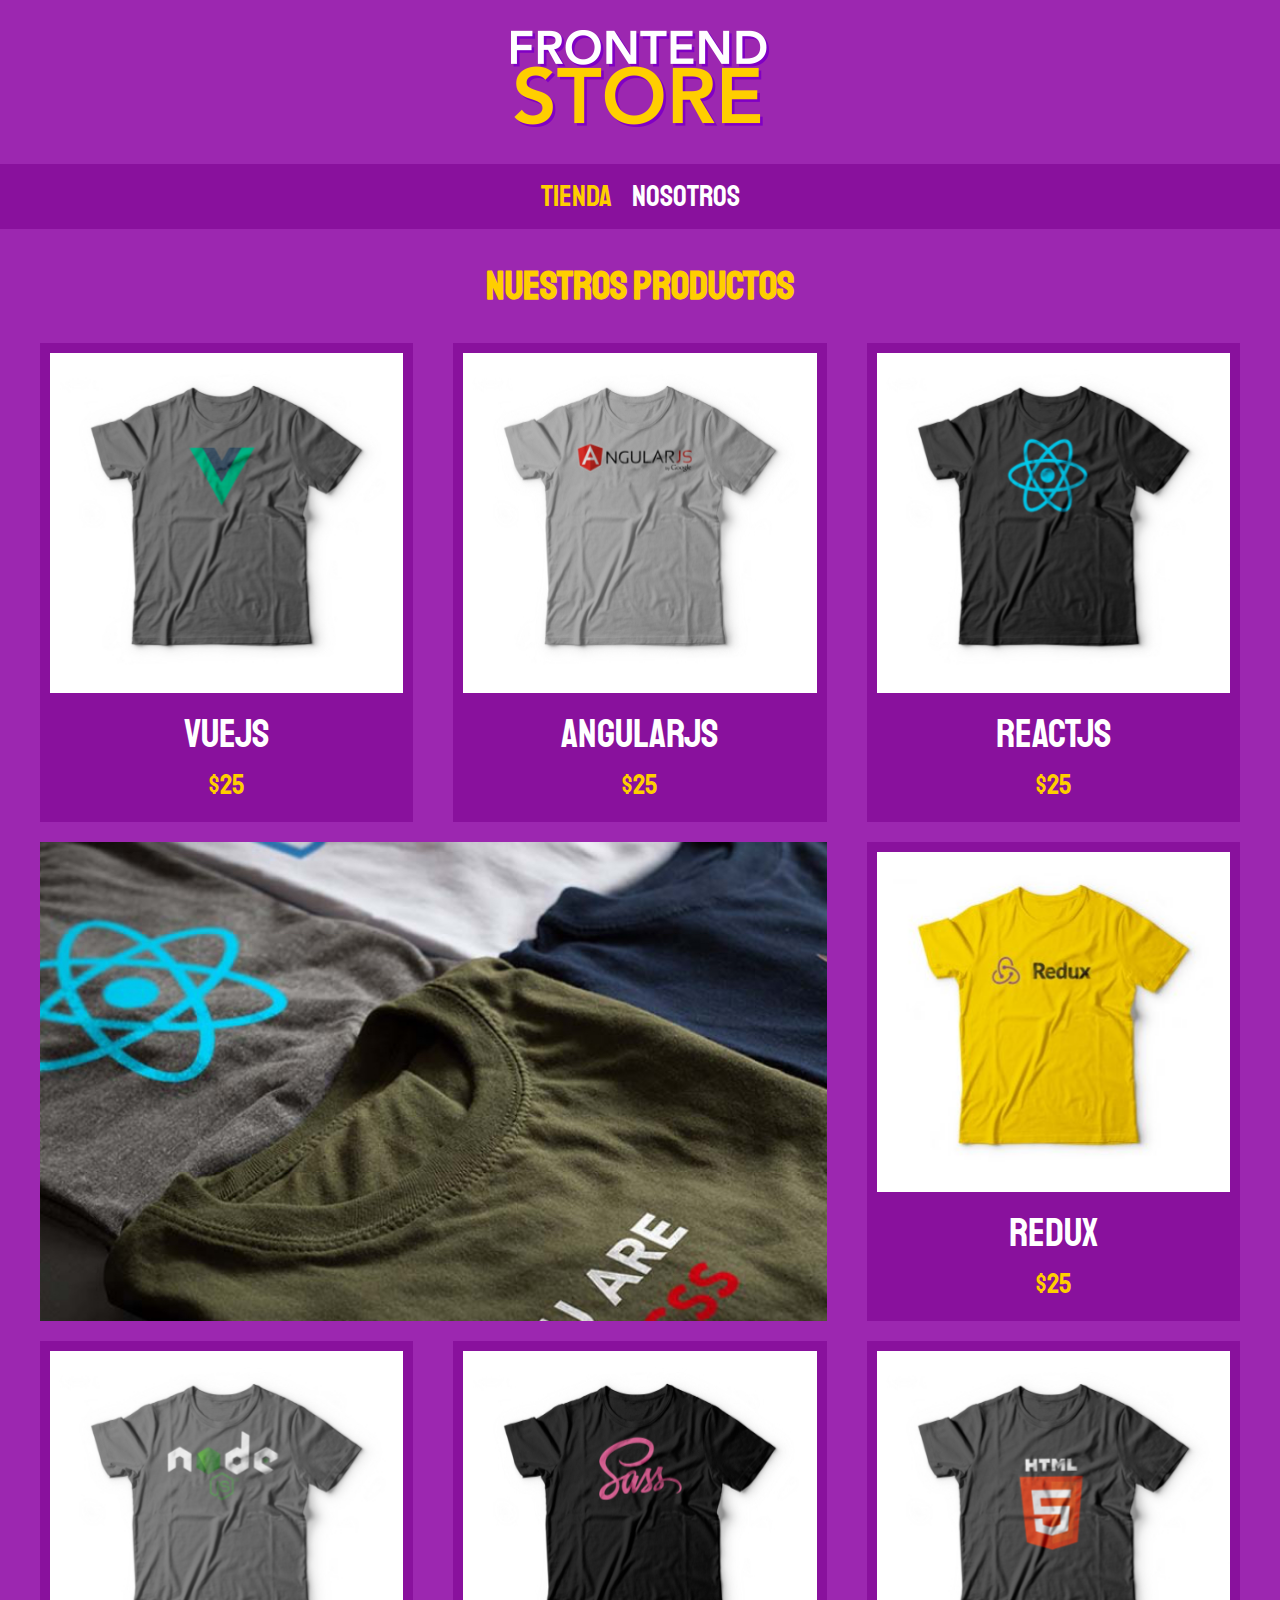
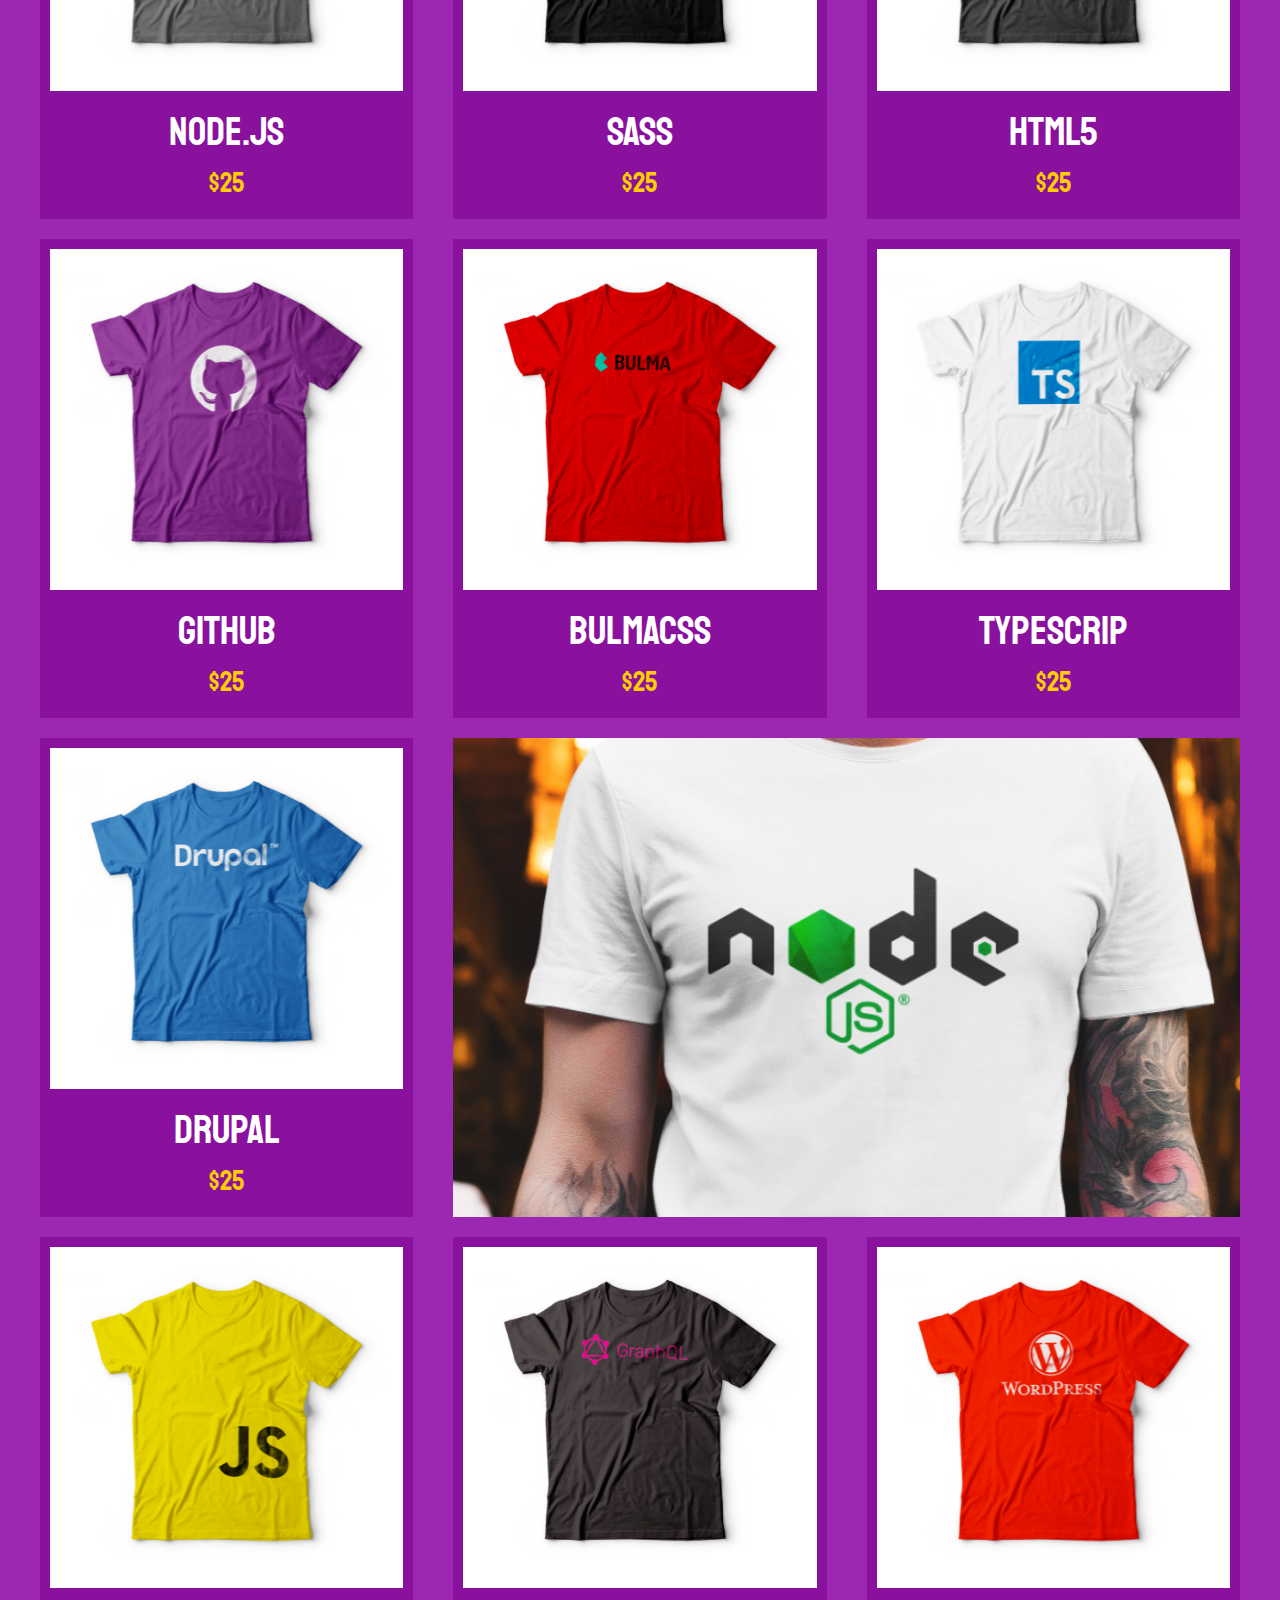
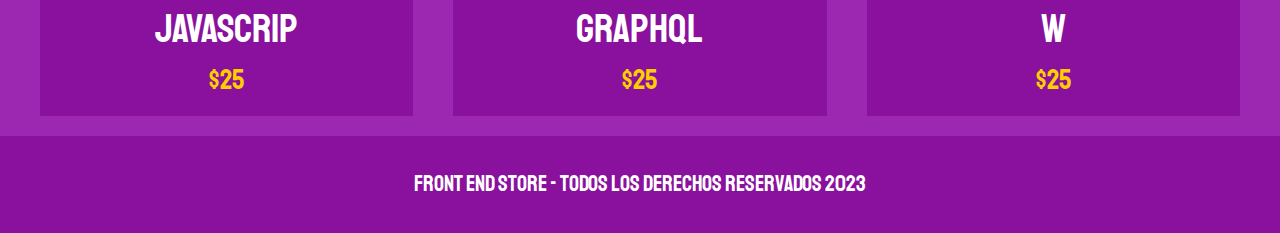
<file: index.html>
<!DOCTYPE html>
<html lang="en">
<head>
    <meta charset="UTF-8">
    <meta name="viewport" content="width=device-width, initial-scale=1.0">
    <title>FontEnd Store</title>
    <link rel="stylesheet" href="css/normalize.css">
    <link href="https://fonts.googleapis.com/css2?family=Staatliches&display=swap" rel="stylesheet">
    <link rel="stylesheet" href="css/styles.css">
    
</head>
<body>
    <header class="header">
        <a href="index.html">
            <img class="header__logo" src="img/logo.png" alt="Logotipo">
        </a>
    </header>
        <nav class="navegacion">
            <a class="navegacion__enlace navegacion__enlace--activo" href="index.html">tienda</a>
            <a class="navegacion__enlace" href="nosotros.html">nosotros</a>
        </nav>
        <main class="contenedor">
                <h1>nuestros productos</h1>
            <div class="grid">
                <div class="producto">
                    <a href="productos.html">
                        <img class="producto__imagen" src="img/1.jpg" alt="imagen camisa">
                        <div class="producto__informacion">
                            <p class="producto__nombre">vuejs</p>
                            <p class="producto__precio">$25</p>    
                        </div>
                    </a>
                </div><!--clase de producto-->
                <div class="producto">
                    <a href="productos.html">
                        <img class="producto__imagen" src="img/2.jpg" alt="imagen camisa">
                        <div class="producto__informacion">
                            <p class="producto__nombre">angularjs</p>
                            <p class="producto__precio">$25</p>    
                        </div>
                    </a>
                </div><!--clase de producto-->
                <div class="producto">
                    <a href="productos.html">
                        <img class="producto__imagen" src="img/3.jpg" alt="imagen camisa">
                        <div class="producto__informacion">
                            <p class="producto__nombre">reactjs</p>
                            <p class="producto__precio">$25</p>    
                        </div>
                    </a>
                </div><!--clase de producto-->
                <div class="producto">
                    <a href="productos.html">
                        <img class="producto__imagen" src="img/4.jpg" alt="imagen camisa">
                        <div class="producto__informacion">
                            <p class="producto__nombre">redux</p>
                            <p class="producto__precio">$25</p>    
                        </div>
                    </a>
                </div><!--clase de producto-->
                <div class="producto">
                    <a href="productos.html">
                        <img class="producto__imagen" src="img/5.jpg" alt="imagen camisa">
                        <div class="producto__informacion">
                            <p class="producto__nombre">node.js</p>
                            <p class="producto__precio">$25</p>    
                        </div>
                    </a>
                </div><!--clase de producto-->
                <div class="producto">
                    <a href="productos.html">
                        <img class="producto__imagen" src="img/6.jpg" alt="imagen camisa">
                        <div class="producto__informacion">
                            <p class="producto__nombre">sass</p>
                            <p class="producto__precio">$25</p>    
                        </div>
                    </a>
                </div><!--clase de producto-->
                <div class="producto">
                    <a href="productos.html">
                        <img class="producto__imagen" src="img/7.jpg" alt="imagen camisa">
                        <div class="producto__informacion">
                            <p class="producto__nombre">html5</p>
                            <p class="producto__precio">$25</p>    
                        </div>
                    </a>
                </div><!--clase de producto-->
                <div class="producto">
                    <a href="productos.html">
                        <img class="producto__imagen" src="img/8.jpg" alt="imagen camisa">
                        <div class="producto__informacion">
                            <p class="producto__nombre">github</p>
                            <p class="producto__precio">$25</p>    
                        </div>
                    </a>
                </div><!--clase de producto-->
                <div class="producto">
                    <a href="productos.html">
                        <img class="producto__imagen" src="img/9.jpg" alt="imagen camisa">
                        <div class="producto__informacion">
                            <p class="producto__nombre">bulmacss</p>
                            <p class="producto__precio">$25</p>    
                        </div>
                    </a>
                </div><!--clase de producto-->
                <div class="producto">
                    <a href="productos.html">
                        <img class="producto__imagen" src="img/10.jpg" alt="imagen camisa">
                        <div class="producto__informacion">
                            <p class="producto__nombre">typescrip</p>
                            <p class="producto__precio">$25</p>    
                        </div>
                    </a>
                </div><!--clase de producto-->
                <div class="producto">
                    <a href="productos.html">
                        <img class="producto__imagen" src="img/11.jpg" alt="imagen camisa">
                        <div class="producto__informacion">
                            <p class="producto__nombre">drupal</p>
                            <p class="producto__precio">$25</p>    
                        </div>
                    </a>
                </div><!--clase de producto-->
                <div class="producto">
                    <a href="productos.html">
                        <img class="producto__imagen" src="img/12.jpg" alt="imagen camisa">
                        <div class="producto__informacion">
                            <p class="producto__nombre">javascrip</p>
                            <p class="producto__precio">$25</p>    
                        </div>
                    </a>
                </div><!--clase de producto-->
                <div class="producto">
                    <a href="productos.html">
                        <img class="producto__imagen" src="img/13.jpg" alt="imagen camisa">
                        <div class="producto__informacion">
                            <p class="producto__nombre">graphql</p>
                            <p class="producto__precio">$25</p>    
                        </div>
                    </a>
                </div><!--clase de producto-->
                <div class="producto">
                    <a href="productos.html">
                        <img class="producto__imagen" src="img/14.jpg" alt="imagen camisa">
                        <div class="producto__informacion">
                            <p class="producto__nombre">w</p>
                            <p class="producto__precio">$25</p>    
                        </div>
                    </a>
                </div><!--clase de producto-->
                
                <div class="grafico grafico--camisas"></div>
                <div class="grafico grafico--node"></div>
            </div>
        </main>
    
    <footer class="footer">
        <p class="footer__texto">Front End Store - Todos los derechos reservados 2023</p>
    </footer>
    
</body>
</html>
</file>
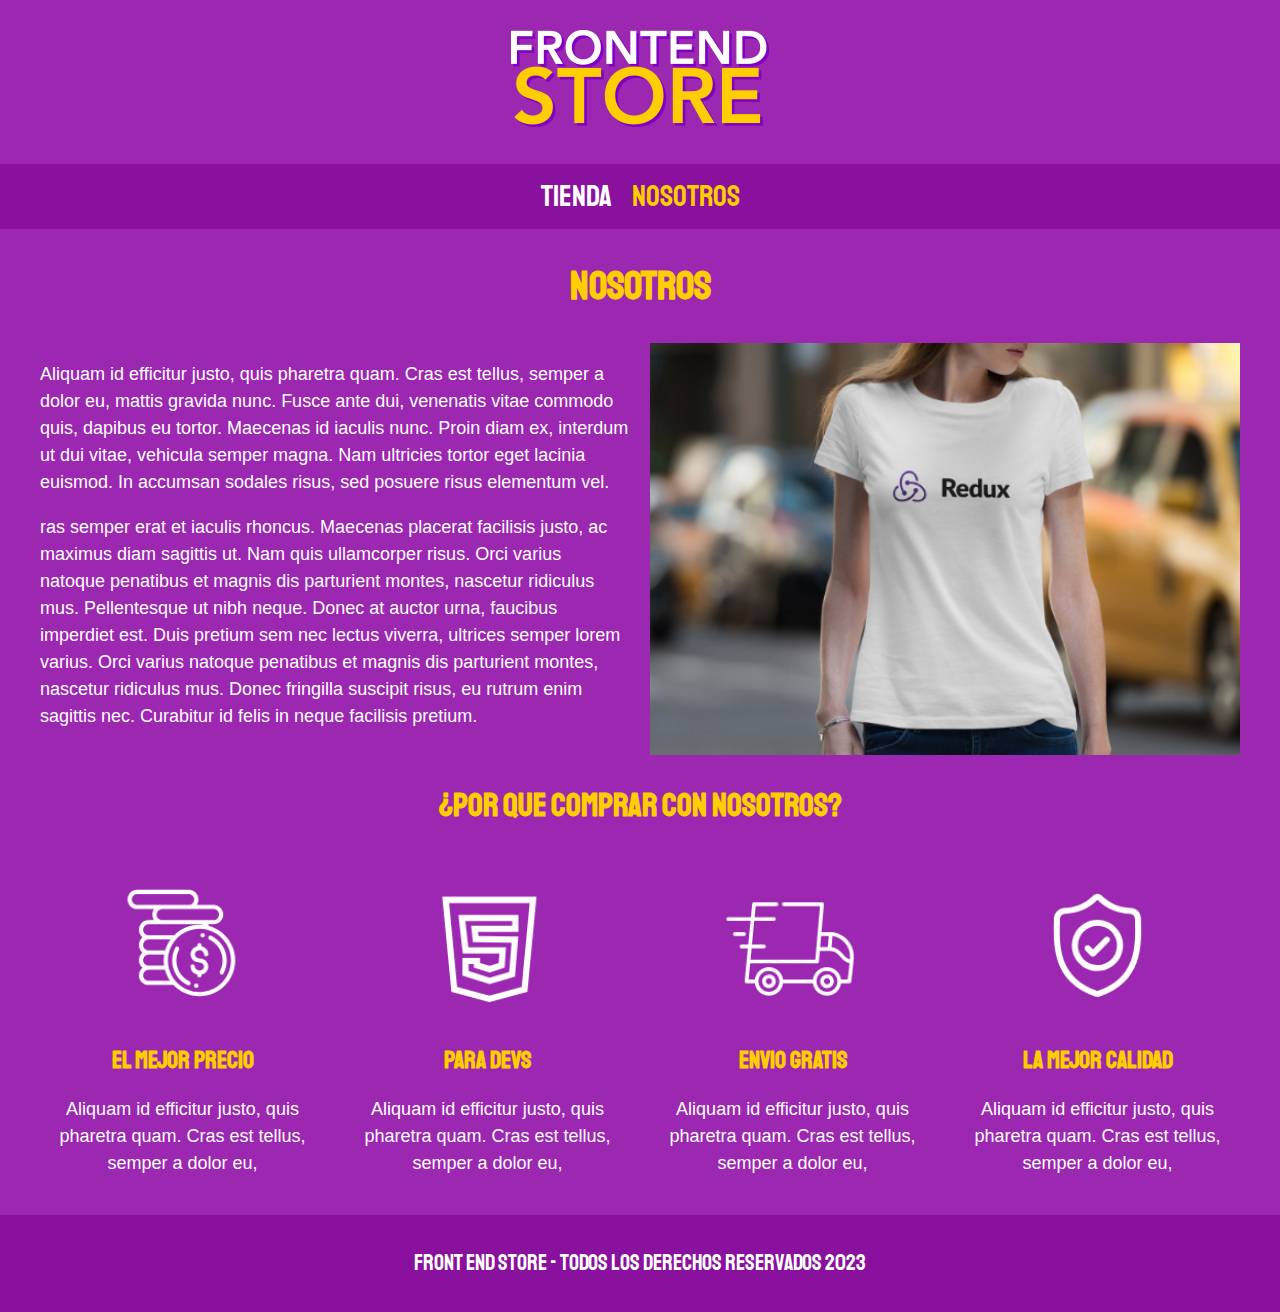
<file: nosotros.html>
<!DOCTYPE html>
<html lang="en">
<head>
    <meta charset="UTF-8">
    <meta name="viewport" content="width=device-width, initial-scale=1.0">
    <title>FontEnd Store</title>
    <link rel="stylesheet" href="css/normalize.css">
    <link href="https://fonts.googleapis.com/css2?family=Staatliches&display=swap" rel="stylesheet">
    <link rel="stylesheet" href="css/styles.css">
</head>
<body>
    <header class="header">
        <a href="index.html">
            <img class="header__logo" class="bloque__imagen" src="img/logo.png" alt="Logotipo">
        </a>
    </header>
        <nav class="navegacion">
            <a class="navegacion__enlace" href="index.html">tienda</a>
            <a class="navegacion__enlace navegacion__enlace--activo" href="#">nosotros</a>
        </nav>
        <main class="contenedor">
            <h1>nosotros</h1>
                <div class="nosotros">
                    <div class="nosotros__contenido">
                        <p>Aliquam id efficitur justo, quis pharetra quam. Cras est tellus, semper a dolor eu, mattis gravida nunc. Fusce ante dui, venenatis vitae commodo quis, dapibus eu tortor. Maecenas id iaculis nunc. Proin diam ex, interdum ut dui vitae, vehicula semper magna. Nam ultricies tortor eget lacinia euismod. In accumsan sodales risus, sed posuere risus elementum vel. </p>
                        <p>ras semper erat et iaculis rhoncus. Maecenas placerat facilisis justo, ac maximus diam sagittis ut. Nam quis ullamcorper risus. Orci varius natoque penatibus et magnis dis parturient montes, nascetur ridiculus mus. Pellentesque ut nibh neque. Donec at auctor urna, faucibus imperdiet est. Duis pretium sem nec lectus viverra, ultrices semper lorem varius. Orci varius natoque penatibus et magnis dis parturient montes, nascetur ridiculus mus. Donec fringilla suscipit risus, eu rutrum enim sagittis nec. Curabitur id felis in neque facilisis pretium. </p>
                    </div>
                    <img class="nosotros__imagen" class="bloque__imagen" src="img/nosotros.jpg" alt="imagen nosotros">
                </div>
        </main>

        <section class="contenedor comprar">
            <h2 class="comprar__titiulo">¿por que comprar con nosotros?</h2>   
                <div class="bloques">
                    <div class="bloque">
                        <img class="bloque__imagen" src="img/icono_1.png" alt="porque comprar">
                        <h3 class="bloque__titulo">el mejor precio</h3>
                        <p>Aliquam id efficitur justo, quis pharetra quam. Cras est tellus, semper a dolor eu, </p>

                    </div> <!--.bloque-->
                    <div class="bloque">
                        <img class="bloque__imagen" src="img/icono_2.png" alt="porque comprar">
                        <h3 class="bloque__titulo">para devs</h3>
                        <p>Aliquam id efficitur justo, quis pharetra quam. Cras est tellus, semper a dolor eu, </p>

                    </div> <!--.bloque-->
                    <div class="bloque">
                        <img class="bloque__imagen" src="img/icono_3.png" alt="porque comprar">
                        <h3 class="bloque__titulo">envio gratis</h3>
                        <p>Aliquam id efficitur justo, quis pharetra quam. Cras est tellus, semper a dolor eu, </p>

                    </div> <!--.bloque-->
                    <div class="bloque">
                        <img class="bloque__imagen" src="img/icono_4.png" alt="porque comprar">
                        <h3 class="bloque__titulo">la mejor calidad</h3>
                        <p>Aliquam id efficitur justo, quis pharetra quam. Cras est tellus, semper a dolor eu, </p>

                    </div> <!--.bloque-->
                </div><!--.bloques-->
        </section>
    
    <footer class="footer">
        <p class="footer__texto">Front End Store - Todos los derechos reservados 2023</p>
    </footer>
    
</body>
</html>
</file>
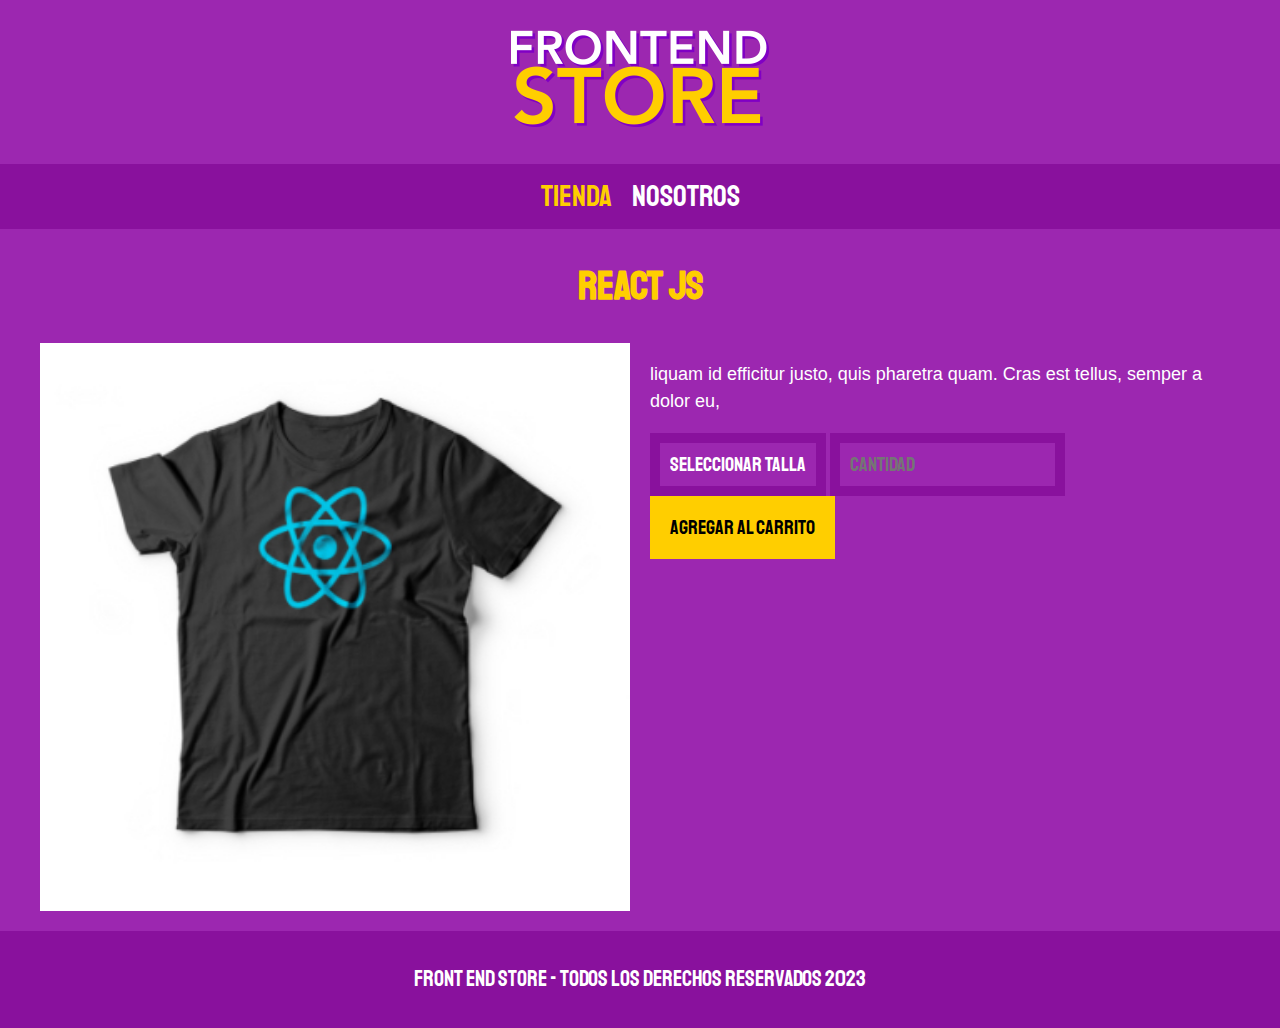
<file: productos.html>
<!DOCTYPE html>
<html lang="en">
<head>
    <meta charset="UTF-8">
    <meta name="viewport" content="width=device-width, initial-scale=1.0">
    <title>FontEnd Store</title>
    <link rel="stylesheet" href="css/normalize.css">
    <link href="https://fonts.googleapis.com/css2?family=Staatliches&display=swap" rel="stylesheet">
    <link rel="stylesheet" href="css/styles.css">
</head>
<body>
    <header class="header">
        <a href="index.html">
            <img class="header__logo" src="img/logo.png" alt="Logotipo">
        </a>
    </header>
        <nav class="navegacion">
            <a class="navegacion__enlace navegacion__enlace--activo" href="index.html">tienda</a>
            <a class="navegacion__enlace" href="nosotros.html">nosotros</a>
        </nav>
        <main class="contenedor">
            <h1>react js</h1>
            <div class="camisa">
                <img class="camisa__imagen" src="img/3.jpg" alt="imagen fel producto">
                <div class="camisa__contenido">
                    <p>liquam id efficitur justo, quis pharetra quam. Cras est tellus, semper a dolor eu,</p>
                    <form class="formulario">
                        <select class="formulario__campo">
                            <option disabled selected="" >seleccionar talla</option>
                            <option value="">chica</option>
                            <option value="">mediana</option>
                            <option value="">grande</option>
                        </select>
                        <input class="formulario__campo" type="number" placeholder="cantidad" min="1">
                        <input class="formulario__submit" type="submit" value="agregar al carrito">
                    </form>
                </div>

            </div>

        </main>
    
    <footer class="footer">
        <p class="footer__texto">Front End Store - Todos los derechos reservados 2023</p>
    </footer>
    
</body>
</html>
</file>
<file: css/styles.css>
:root {
    --primario: #9c27b0;
    --primarioOscuro : #89119D;
    --segundario: #ffce00;
    --segundarioOscuro: rgb(223,287,2);
    --blanco: #fff;
    --negro: #000;
    
    --fuentePrincipal: 'Staatliches', cursive;
    }
    html {
        box-sizing: border-box;
        font-size: 62.5%;
      }
      *, *:before, *:after {
        box-sizing: inherit;
      }
      /**  globales**/
      body {
        background-color: var(--primario);
        font-size: 1.6rem;
        line-height: 1.5;
      } 
      p {
        font-size: 1.8rem;
        font-family: Arial, Helvetica, sans-serif;
        color: var(--blanco);
      }
      a {
        text-decoration: none;
      }
      img {
       width: 100%;
      }
      .contenedor {
        max-width: 120rem;
        margin: 0 auto;
      }
      h1, h2, h3 {
        text-align: center;
        color: var(--segundario);
        font-family: var(--fuentePrincipal);
      }
      h1 {
        font-size: 4rem;
      }
      h2 {
        font-size: 3.2rem;
      }
      h3 {
        font-size: 2.4rem;
      }
  /** header**/
    .header {
      display: flex;
      justify-content: center;
    }
    .header__logo {
      margin: 3rem 0;
    }
    /**footer**/
      .footer {
        background-color: var(--primarioOscuro);
        padding: 1rem 0;
        margin-top: 2rem;
      }
      .footer__texto {
        font-family: var(--fuentePrincipal);
        text-align: center;
        font-size: 2.2rem;
      }
    /**navegacion**/
    .navegacion{
      background-color: var(--primarioOscuro);
      padding: 1rem 0;
      display: flex;
      justify-content: center;
      /*gap: 2rem;separaciion en forma nueva*/
      }
    .navegacion__enlace {
      font-family: var(--fuentePrincipal);
      color: var(--blanco);
      font-size: 3rem;
      margin-right: 2rem;  
    }
    .navegacion__enlace:last-of-type{
      margin-right: 0;
    }
    .navegacion__enlace--activo,
    .navegacion__enlace:hover {
      color: var(--segundario);
    }
    /* grid */
    .grid {
      display: grid;
      grid-template-columns: repeat(2, 1fr);
      column-gap: 4rem;
      row-gap: 2rem;
    }

    @media (min-width: 768px) {
        .grid {
          grid-template-columns: repeat(3, 1fr);
        }
    }

    /*productos*/
    .producto{
      background-color: var(--primarioOscuro);
      padding: 1rem;
    }
    .producto__imagen{ 
      width: 100%;

    }
    .producto__nombre{
      font-size: 4rem;

    }
    .producto__precio{
      font-size: 2.8rem;
      color: var(--segundario);
    }
    .producto__nombre,
    .producto__precio {
      font-family: var(--fuentePrincipal);
      margin: 1rem 0;
      text-align: center;
      line-height: 1.2;
    }
    /* graficos*/
    .grafico{
      min-height: 30rem;
      background-repeat: no-repeat;
      background-size: cover;
    }
   .grafico--camisas {
    background-image: url(../img/grafico1.jpg);
    grid-column: 1 / 3;
    grid-row: 2 / 3;
   }
    .grafico--node {
      background-image: url(../img/grafico2.jpg);
      grid-column: 1 / 3;
      grid-row: 8 / 9;
    }
    @media (min-width: 768px) {
      .grafico--node {
        grid-row: 5 / 6;
        grid-column: 2 / 4;
        background-image: url(../img/grafico2.jpg);
      }
      .grafico--camisas {
        grid-row: 2 / 3;
        grid-column: 1 / 3;
        background-image: url(../img/grafico1.jpg);
      }
        
    }
    /*nosotros*/
    .nosotros {
      display: grid;
      grid-template-rows: repeat( 2, auto);
    }
    @media (min-width: 768px) {
      .nosotros{
        grid-template-columns: repeat( 2, 1fr);
        column-gap: 2rem;
      }
    }

    .nosotros__imagen{
      grid-row: 1 / 2;

    }
    @media (min-width: 768px) {
        .nosotros__imagen {
          grid-column: 2 / 3;
        }
    }
    /* bloques*/
    .bloques {
      display: grid;
      grid-template-columns: repeat( 2, 1fr);
      gap: 2rem;

    }
    .bloque__imagen {
      width: 70%;
    }
    @media (min-width: 768px) {
      .bloques {
        display: grid;
        grid-template-columns: repeat( 4, 1fr);
      }
      .bloque__imagen {
        width: 80%;
      }
    }
    
    .bloque {
      
      text-align: center;
      
    }
    .bloque__titulo {
      margin: 0%;
    }
    /*pagina del productos*/
    @media (min-width: 768px) {
        .camisa {
          display: grid;
          grid-template-columns: repeat( 2, 1fr);
          column-gap: 2rem;
        }
    }
    .fotmulario {
      display: grid;
      grid-template-columns: 2, 1fr;
      gap: 2rem;
    }
    .formulario__campo {
      border-color: var(--primarioOscuro);
      border-width: 1rem;
      border-style: solid;
     /* border: 1rem solid var(--primarioOscuro); todo esto es lo mismo */
     background-color: var(--primario);
     color: var(--blanco);
     font-size: 2rem;
     font-family: var(--fuentePrincipal);
     padding: 1rem;
     appearance: none;
    }
    .formulario__submit {
      background-color: var(--segundario);
      border: none;
      font-size: 2rem;
      font-family: var(--fuentePrincipal);
      padding: 2rem;
      transition: background-color .3s ease;
    }
    .formulario__submit:hover {
      cursor: pointer;
      background-color: var(--segundarioOscuro);
    }
</file>
